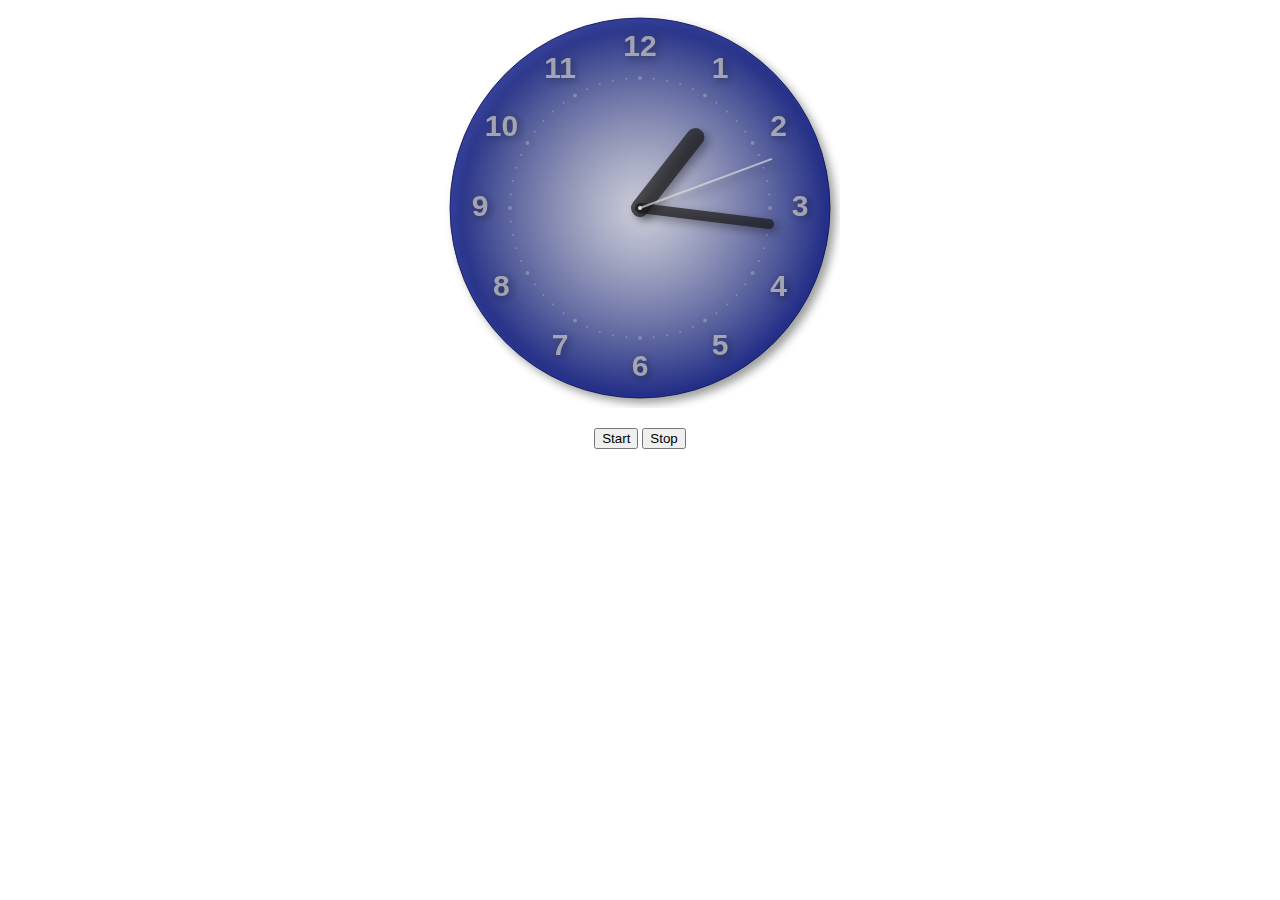
<file: labs/clock/index.html>
<!DOCTYPE HTML>
<html>
<head>
    <meta charset="utf-8">
    <link rel="stylesheet" type="text/css" href="style.css">
    <script src="clockFaceView.js"></script>
    <script src="clockArrowsView.js"></script>
    <script src="clockView.js"></script>
    <script src="clock.js"></script>
</head>
<body>
<div id="analogClock"></div>
<div class="button-container">
    <input type="button" onclick="clockStart()" value="Start">
    <input type="button" onclick="clockStop()" value="Stop">
    <p class="text">Время отчислений</p>
</div>

<script>
  'use strict';
  const clock = new Clock(document.getElementById('analogClock'));
  function clockStart() {
    clock.start();
  }
  function clockStop() {
    clock.stop();
  }
</script>
</body>
</html>
</file>
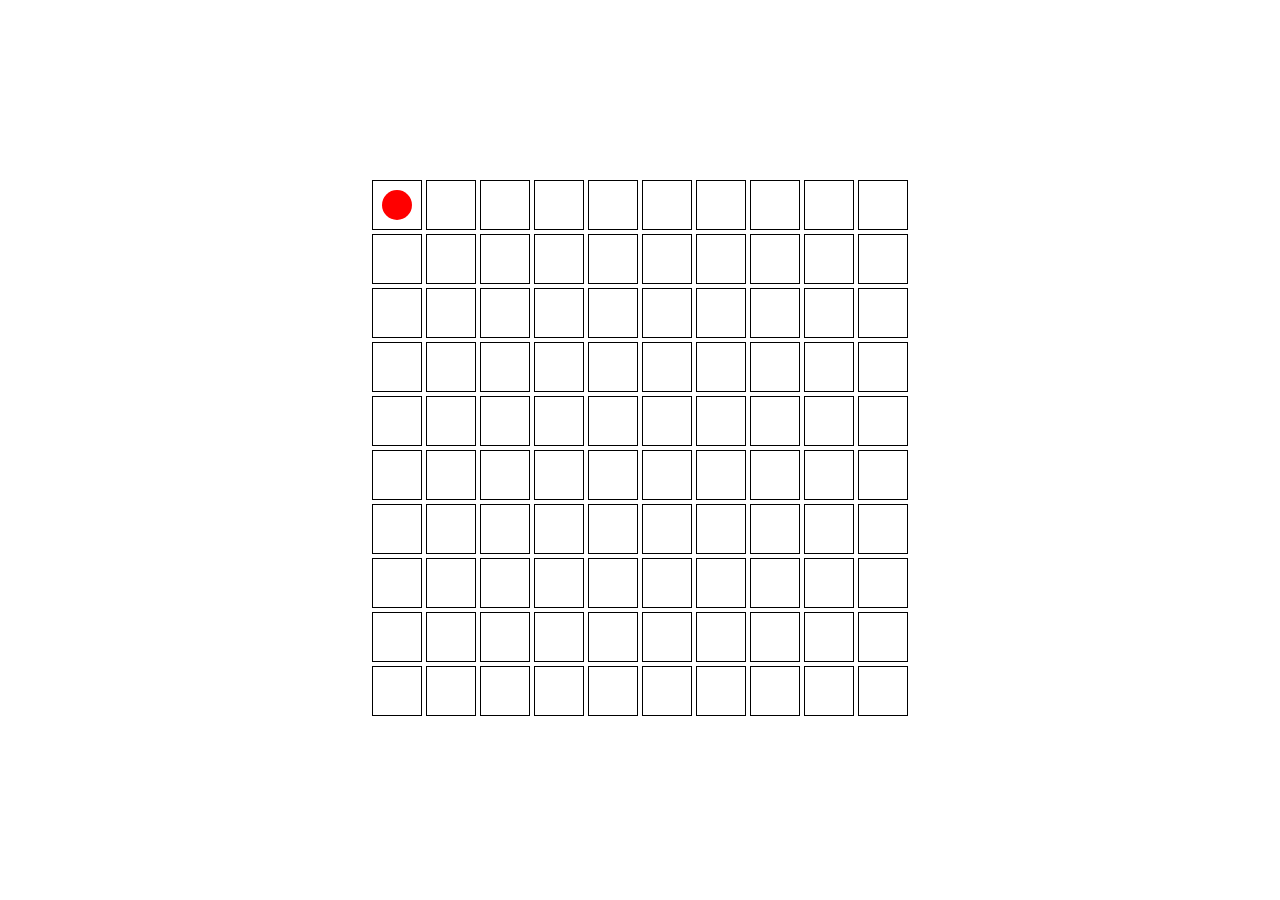
<file: labs/labirint/index.html>
<!DOCTYPE html>
<html lang="ru">
<head>
	<meta charset="UTF-8">
	<meta name="viewport" content="width=device-width, initial-scale=1.0">
	<title>lab 2</title>
	<link rel="stylesheet" href="style.css">
</head>
<body>
	<div class="wrap">
		<div class="ball"></div>
		<div class="row">
			<div class="cell">
			</div>
			<div class="cell"></div>
			<div class="cell"></div>
			<div class="cell"></div>
			<div class="cell"></div>
			<div class="cell"></div>
			<div class="cell"></div>
			<div class="cell"></div>
			<div class="cell"></div>
			<div class="cell"></div>
		</div>
		<div class="row">
			<div class="cell"></div>
			<div class="cell"></div>
			<div class="cell"></div>
			<div class="cell"></div>
			<div class="cell"></div>
			<div class="cell"></div>
			<div class="cell"></div>
			<div class="cell"></div>
			<div class="cell"></div>
			<div class="cell"></div>
		</div>
		<div class="row">
			<div class="cell"></div>
			<div class="cell"></div>
			<div class="cell"></div>
			<div class="cell"></div>
			<div class="cell"></div>
			<div class="cell"></div>
			<div class="cell"></div>
			<div class="cell"></div>
			<div class="cell"></div>
			<div class="cell"></div>
		</div>
		<div class="row">
			<div class="cell"></div>
			<div class="cell"></div>
			<div class="cell"></div>
			<div class="cell"></div>
			<div class="cell"></div>
			<div class="cell"></div>
			<div class="cell"></div>
			<div class="cell"></div>
			<div class="cell"></div>
			<div class="cell"></div>
		</div>
		<div class="row">
			<div class="cell"></div>
			<div class="cell"></div>
			<div class="cell"></div>
			<div class="cell"></div>
			<div class="cell"></div>
			<div class="cell"></div>
			<div class="cell"></div>
			<div class="cell"></div>
			<div class="cell"></div>
			<div class="cell"></div>
		</div>
		<div class="row">
			<div class="cell"></div>
			<div class="cell"></div>
			<div class="cell"></div>
			<div class="cell"></div>
			<div class="cell"></div>
			<div class="cell"></div>
			<div class="cell"></div>
			<div class="cell"></div>
			<div class="cell"></div>
			<div class="cell"></div>
		</div>
		<div class="row">
			<div class="cell"></div>
			<div class="cell"></div>
			<div class="cell"></div>
			<div class="cell"></div>
			<div class="cell"></div>
			<div class="cell"></div>
			<div class="cell"></div>
			<div class="cell"></div>
			<div class="cell"></div>
			<div class="cell"></div>
		</div>
		<div class="row">
			<div class="cell"></div>
			<div class="cell"></div>
			<div class="cell"></div>
			<div class="cell"></div>
			<div class="cell"></div>
			<div class="cell"></div>
			<div class="cell"></div>
			<div class="cell"></div>
			<div class="cell"></div>
			<div class="cell"></div>
		</div>
		<div class="row">
			<div class="cell"></div>
			<div class="cell"></div>
			<div class="cell"></div>
			<div class="cell"></div>
			<div class="cell"></div>
			<div class="cell"></div>
			<div class="cell"></div>
			<div class="cell"></div>
			<div class="cell"></div>
			<div class="cell"></div>
		</div>
		<div class="row">
			<div class="cell"></div>
			<div class="cell"></div>
			<div class="cell"></div>
			<div class="cell"></div>
			<div class="cell"></div>
			<div class="cell"></div>
			<div class="cell"></div>
			<div class="cell"></div>
			<div class="cell"></div>
			<div class="cell"></div>
		</div>
	</div>

	<script src="script.js"></script>
</body>
</html>
</file>
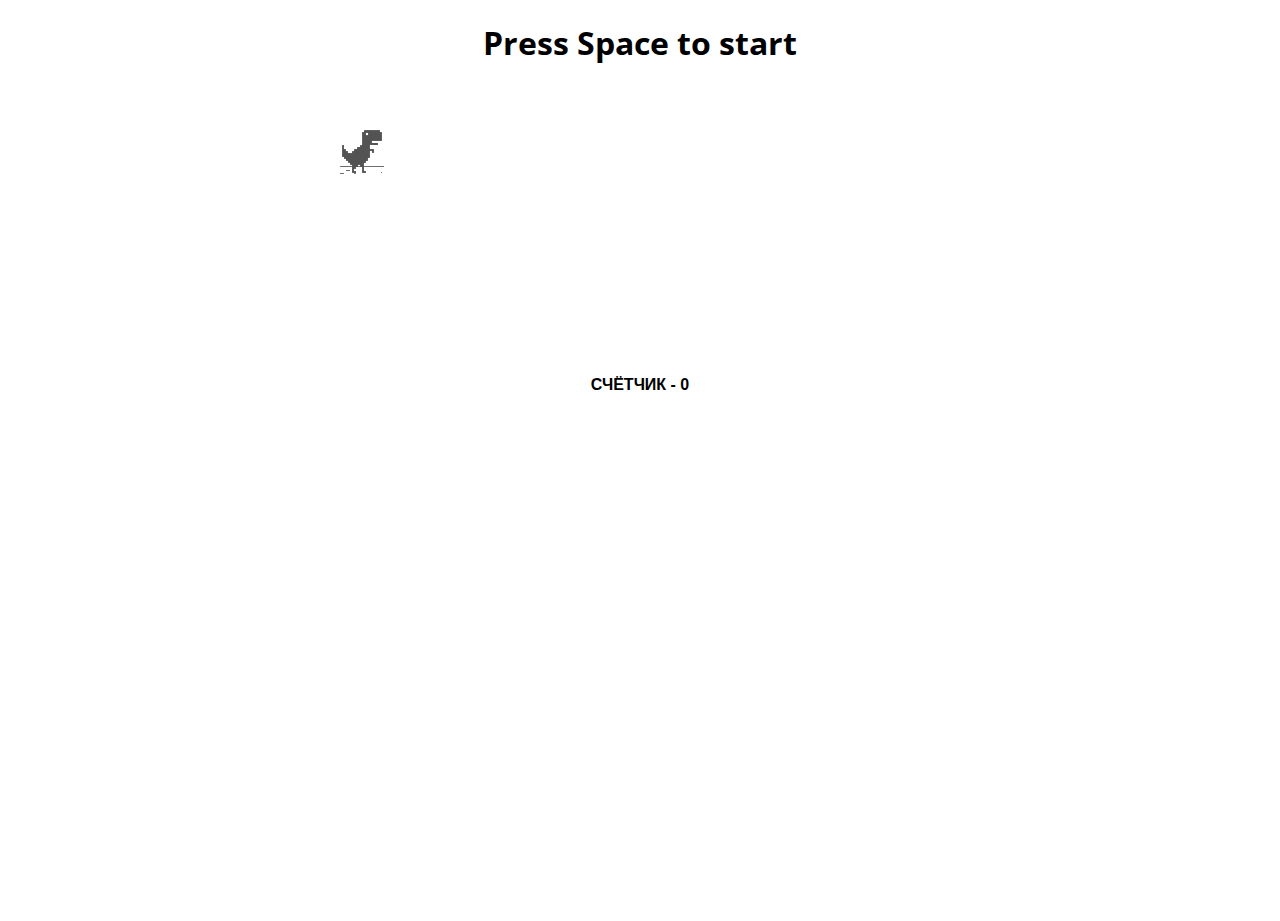
<file: labs/trex/index.html>
<!doctype html>
<html>

<head>
    <meta charset="utf-8">
    <meta name="viewport" content="width=device-width, initial-scale=1.0,maximum-scale=1.0, user-scalable=no">
    <title >chrome easter egg: t-rex runner</title>
    <link rel="stylesheet" href="index.css">
    <link href="https://fonts.googleapis.com/css?family=Open+Sans" rel="stylesheet"> 
</head>

<body id="t" class="offline">
    <div id="messageBox" class="sendmessage">
         <h1 style="text-align: center;font-family: 'Open Sans', sans-serif;">Press Space to start</h1>
         <div class="niokbutton" onclick="okbuttonsend()"></div>
    </div>
    <div id="main-frame-error" class="interstitial-wrapper">
        <div id="main-content">
            <div class="icon icon-offline" alt=""></div>
        </div>
        <div id="offline-resources">
            <img id="offline-resources-1x" src="assets/default_100_percent/100-offline-sprite.png">
            <img id="offline-resources-2x" src="assets/default_200_percent/200-offline-sprite.png">
            <template id="audio-resources">
                <audio id="offline-sound-press" src="[data-uri]"></audio>
                <audio id="offline-sound-hit" src="[data-uri]"></audio>
                <audio id="offline-sound-reached" src="[data-uri]"></audio>
            </template>
        </div>
        
    </div>
    <div class="counter">
    </div>
    <div class="max-counter">
        
    </div>
    <script src="index.js"></script>                   
</body>

<script>
    document.onkeydown = function(evt) {
    evt = evt || window.event;
    if (evt.keyCode == 32) {
        var box = document.getElementById("messageBox");
        box.style.visibility="hidden";
    }
};
</script>
    
</html>
</file>
<file: labs/clock/style.css>
#analogClock {
    width: 400px;
    height: 400px;
    margin: 0 auto;
    position: relative;
}
.button-container {
    margin: 20px auto;
    text-align: center;
}

.text {
	font-family: sans-serif;
	font-size: 20px;
	font-weight: bold;
	text-transform: uppercase;
	opacity: 0;
	transition: all 0.3s;
}

.active {
	opacity: 1;
}
</file>
<file: labs/labirint/style.css>
* {
	margin: 0;
	padding: 0;
	box-sizing: border-box;
}

body {
	height: 100vh;
	width: 100%;
}

.wrap {
	position: absolute;
	top: 50%;
	left: 50%;
	transform: translate(-50%, -50%);
}

.cell {
	display: inline-block;
	border: 1px solid #000;
	width: 50px;
	height: 50px;
	position: relative;
}

.ball {
	width: 30px;
	height: 30px;
	background-color: red;
	position: absolute;
	top: 10px;
	left: 10px;
	border-radius: 50%;
	transition: all 0.5s;
	z-index: 20;
}
</file>
<file: labs/trex/index.css>
/* Copyright 2013 The Chromium Authors. All rights reserved.
 * Use of this source code is governed by a BSD-style license that can be
 * found in the LICENSE file. */

html, body {
  padding: 0;
  margin: 0;
  width: 100%;
  height: 100%;
}

.icon {
  -webkit-user-select: none;
  user-select: none;
  display: inline-block;
}

.icon-offline {
  content: -webkit-image-set( url(assets/default_100_percent/100-error-offline.png) 1x, url(assets/default_200_percent/200-error-offline.png) 2x);
  position: relative;
}

.hidden {
  display: none;
}


/* Offline page */

.offline .interstitial-wrapper {
  color: #2b2b2b;
  font-size: 1em;
  line-height: 1.55;
  margin: 0 auto;
  max-width: 600px;
  padding-top: 100px;
  width: 100%;
}

.offline .runner-container {
  height: 150px;
  max-width: 600px;
  overflow: hidden;
  position: absolute;
  top: 35px;
  width: 44px;
}

.offline .runner-canvas {
  height: 150px;
  max-width: 600px;
  opacity: 1;
  overflow: hidden;
  position: absolute;
  top: 0;
  z-index: 2;
}

.offline .controller {
  background: rgba(247, 247, 247, .1);
  height: 100vh;
  left: 0;
  position: absolute;
  top: 0;
  width: 100vw;
  z-index: 1;
}

#offline-resources {
  display: none;
}

.counter, .max-counter {
  font-family: sans-serif;
  font-weight: bold;
  text-align: center;
  text-transform: uppercase;
}

@media (max-width: 420px) {
  .suggested-left > #control-buttons, .suggested-right > #control-buttons {
    float: none;
  }
  .snackbar {
    left: 0;
    bottom: 0;
    width: 100%;
    border-radius: 0;
  }
}

@media (max-height: 350px) {
  h1 {
    margin: 0 0 15px;
  }
  .icon-offline {
    margin: 0 0 10px;
  }
  .interstitial-wrapper {
    margin-top: 5%;
  }
  .nav-wrapper {
    margin-top: 30px;
  }
}

@media (min-width: 600px) and (max-width: 736px) and (orientation: landscape) {
  .offline .interstitial-wrapper {
    margin-left: 0;
    margin-right: 0;
  }
}

@media (min-width: 420px) and (max-width: 736px) and (min-height: 240px) and (max-height: 420px) and (orientation:landscape) {
  .interstitial-wrapper {
    margin-bottom: 100px;
  }
}

@media (min-height: 240px) and (orientation: landscape) {
  .offline .interstitial-wrapper {
    margin-bottom: 90px;
  }
  .icon-offline {
    margin-bottom: 20px;
  }
}

@media (max-height: 320px) and (orientation: landscape) {
  .icon-offline {
    margin-bottom: 0;
  }
  .offline .runner-container {
    top: 10px;
  }
}

@media (max-width: 240px) {
  .interstitial-wrapper {
    overflow: inherit;
    padding: 0 8px;
  }
}
</file>
